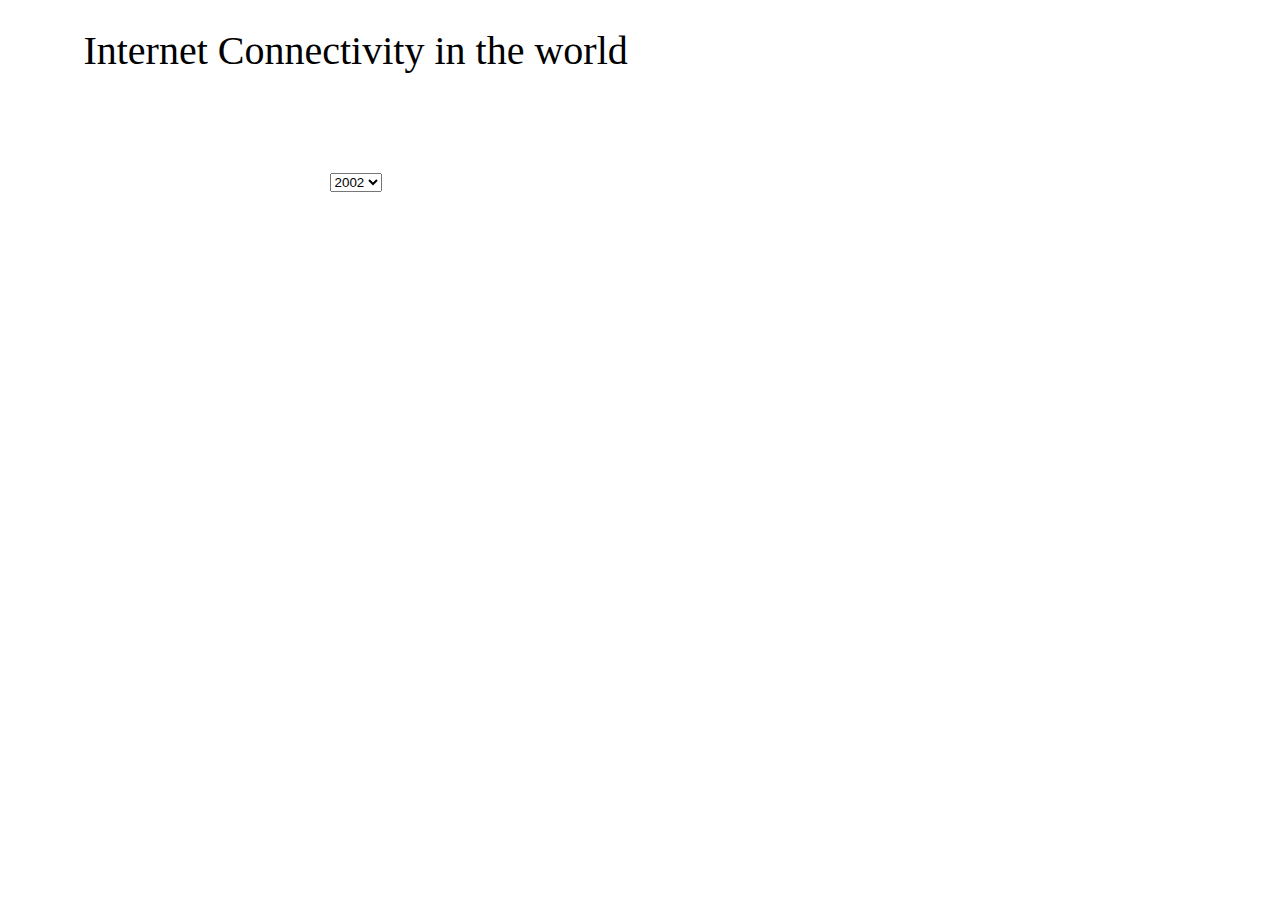
<file: index.html>
<!DOCTYPE html>
<meta charset="utf-8">
<title>Internet connectivity around the world</title>
<style>
    @import url(maps.css);

    .graticule {
        fill: none;
        stroke: #000;
        stroke-opacity: .3;
        stroke-width: .5px;
    }

    .graticule.outline {
        stroke: #333;
        stroke-opacity: 1;
        stroke-width: 1.5px;
    }

    path {
        //stroke: #000;
    }

    .background {
        stroke: none;
        fill: #eee;
    }

    #leftColumn {
        width: 55%;
        float: left;
    }

    #rightColumnUp {
        width: 45%;
        height: 50%;
        float: right;
    }

    #rightColumnDown {
        width: 45%;
        height: 50%;
        float: right;
    }




    .axis path{
        stroke-width: 0;
    }
    .axis line {
        stroke: lightgray;
        opacity: 0.8;
    }


    .cities {
        fill: none;
        stroke: #aaa;
        stroke-linejoin: round;
        stroke-linecap: round;
        stroke-width: 1.25px;
    }


    .country--active {
        stroke-width: 3.75px;
        z-index: 10;
    }

    .textbox{  
        width: 60px;                  
        height: 28px;                 
        padding: 2px;             
        font: 12px sans-serif; 
        background: lightsteelblue;   
        border: 0px;      
        border-radius: 8px;           

    }
    .text {
        //background: lightsteelblue;   

        text-anchor: middle;
        text-shadow: 0 1px 0 #fff, 1px 0 0 #fff, 0 -1px 0 #fff, -1px 0 0 #fff;
    }

    .pathVoronoi{
        fill: none;
        pointer-events: all;

    }

    .pathMap {
        stroke: #000;
    }

    .voronoi > path {
        //fill: none;
        //pointer-events: all;
    }

    .focus {
        background: #242424;
        background-color: #242424;
    }

    .d3-tip {
        line-height: 1;
        font-weight: bold;
        padding: 12px;
        background: rgba(0, 0, 0, 0.8);
        color: #fff;
        border-radius: 2px;
    }

    /* Creates a small triangle extender for the tooltip */
    .d3-tip:after {
        box-sizing: border-box;
        display: inline;
        font-size: 10px;
        width: 100%;
        line-height: 1;
        color: rgba(0, 0, 0, 0.8);
        content: "\25BC";
        position: absolute;
        text-align: center;
    }

    /* Style northward tooltips differently */
    .d3-tip.n:after {
        margin: -1px 0 0 0;
        top: 100%;
        left: 0;
    }

</style>
<div id="leftColumn">
    <h1>Internet Connectivity in the world</h1>
    <div id="map"></div>
    <br />
    <br />
    <br />
    <br />
    <select id="yearSelect" onchange="yearSelect()">
        <option value="1990.0">1990</option>
        <option value="1991.0">1991</option>
        <option value="1992.0">1992</option>
        <option value="1993.0">1993</option>
        <option value="1994.0">1994</option>
        <option value="1995.0">1995</option>
        <option value="1996.0">1996</option>
        <option value="1997.0">1997</option>
        <option value="1998.0">1998</option>
        <option value="1999.0">1999</option>
        <option value="2000.0">2000</option>
        <option value="2001.0">2001</option>
        <option value="2002.0" selected="selected">2002</option>
        <option value="2003.0">2003</option>
        <option value="2004.0">2004</option>
        <option value="2005.0">2005</option>
        <option value="2006.0">2006</option>
        <option value="2007.0">2007</option>
        <option value="2008.0">2008</option>
        <option value="2009.0">2009</option>
        <option value="2010.0">2010</option>
        <option value="2011.0">2011</option>
        <option value="2012.0">2012</option>
    </select>

</div>
<div id="rightColumnUp"> 
    <div id="lineGraph"></div>
</div>
<div id="rightColumnDown"> 
    <div id="bubbleChart">
    </div>

    <script src="d3.min.js?3.1"></script>
    <script src="d3.geo.projection.min.js"></script>
    <script src="topojson.min.js?1.1.0"></script>
    <script src="d3.queue.js"></script>
    <script src="dimple.v2.1.2.js"></script>
    <script src="http://labratrevenge.com/d3-tip/javascripts/d3.tip.v0.6.3.js"></script>
    <script>
        //Globals
        var countryNames;
        var worldData;
        var internetData;
        var currentYear = "2002.0";
        var linearColorScale = d3.scale.linear()
                .domain([0.0, 100.0])
                .range([0, 1])
        var hoverCountry;

        var colorInterpolator = d3.interpolateHsl("white", "green");
        var years;
        var margin = {top: 20, right: 30, bottom: 30, left: 40};
        var widthLine = document.getElementById("rightColumnUp").offsetWidth - margin.left - margin.right;
        var heightLine = document.getElementById("rightColumnUp").offsetWidth * 500 / 960 - margin.top - margin.bottom;
        //console.log(widthLine + " X " + heightLine);
        var formatxAxis = d3.format('04d');
        //array which holds which countries are selected
        var selectedCountries = [];
        //array which holds which country has which color	
        var countryColors = [{
                countryName: null,
                color: "#377eb8"
            }, {
                countryName: null,
                color: "#984ea3"
            }, {
                countryName: null,
                color: "#ff7f00"
            }, {
                countryName: null,
                color: "#ffff33"
            }, {
                countryName: null,
                color: "#a65628"
            }, {
                countryName: null,
                color: "#f781bf"
            }];
        //TODO More colors?

        var x = d3.scale.linear()
                .range([0, widthLine]);
        var y = d3.scale.linear()
                .range([heightLine, 0]);
        var color = d3.scale.category20();
        var voronoi = d3.geom.voronoi()
                .x(function (d) {
                    return x(d.year);
                })
                .y(function (d) {
                    return y(d.value);
                })
                .clipExtent([[-margin.left, -margin.top], [widthLine + margin.right, heightLine + margin.bottom]]);
        var line = d3.svg.line()
                .x(function (d) {
                    return x(d.year);
                })
                .y(function (d) {
                    return y(d.value);
                });
        var svg = d3.select("#lineGraph").append("svg")
                .attr("width", widthLine + margin.left + margin.right)
                .attr("height", heightLine + margin.top + margin.bottom)
                .append("g")
                .attr("transform", "translate(" + margin.left + "," + margin.top + ")");

        function type(d, i) {
            years = Object.keys(d).filter(Number);
            var country = {
                countryName: d.countryName,
                values: null
            };
            country.values = years.map(function (y) {
                return {
                    country: country,
                    year: y,
                    value: Math.abs(d[y] / 100),
                    originalYear: Math.floor(y) + ".0",
                    originalValue: d[Math.floor(y) + ".0"] / 100
                };
            });
            return country;
        }



        //Max Code /\
        var svgBubble = dimple.newSvg("#bubbleChart", document.getElementById("rightColumnDown").offsetWidth, document.getElementById("rightColumnUp").offsetWidth * 400 / 590);

        d3.selection.prototype.moveToFront = function () {
            return this.each(function () {
                this.parentNode.appendChild(this);
            });
        };
        //returns the color assigned to coutnryName
        function getAndSetAvailableColor(countryName)
        {
            //some returns as soon as something returns true
            for (var i = 0; i < countryColors.length; i++)
            {
                var cc = countryColors[i];
                if (cc.countryName == null)
                {
                    cc.countryName = countryName;
                    return cc.color;
                }
            }
            return false;
        }
        //frees up the color assigned to countryName
        function unsetColor(countryName)
        {
            //some returns as soon as something returns true
            for (var i = 0; i < countryColors.length; i++)
            {
                var cc = countryColors[i];
                if (cc.countryName == countryName)
                {
                    cc.countryName = null;
                }
            }
        }

        function getNextAvailableColor()
        {
            //some returns as soon as something returns true
            for (var i = 0; i < countryColors.length; i++)
            {
                var cc = countryColors[i];
                if (cc.countryName == null)
                {
                    return cc.color;
                }
            }
            return false;
        }
        function getCountryColor(name)
        {
            //some returns as soon as something returns true
            for (var i = 0; i < countryColors.length; i++)
            {
                var cc = countryColors[i];
                if (cc.countryName == name)
                {
                    return cc.color;
                }
            }
            return false;
        }


        var tip = d3.tip()
  .attr('class', 'd3-tip')
  .offset([-10, 0])
  .html(function(d) {
    return "<strong>CountryName:</strong> <span style='color:red'>"+ d.countryName +"</span><br /><strong>Connectivity in " + Math.round(currentYear) + ": </strong> " + Math.round(d.conn*1000)/10 + "%<br />Growth in " + Math.round(currentYear) + ": " + Math.round(d.growth*1000)/10 + "%";
  });
  var tipLine = d3.tip()
  .attr('class', 'd3-tip')
  .offset([-10, 0])
  .html(function(d) {
    console.log(d);
    return "<strong>CountryName:</strong> <span style='color:red'>"+ d.country.countryName +"</span><br /><strong>Connectivity in " + Math.round(d.originalYear) + ": </strong> " + Math.round(Math.abs(d.value)*1000)/10 + "%";
  });


        //Rik Code \/
        var isDorling = false;
        var widthMap = document.getElementById("leftColumn").offsetWidth,
                heightMap = document.getElementById("leftColumn").offsetWidth / 1020 * 800;
        var projection = d3.geo.mollweide()
                .scale(180)
                .translate([widthMap / 2, heightMap / 2]);
        var path = d3.geo.path()
                .projection(projection);
        var force = d3.layout.force()
                .size([widthMap, heightMap]);
        var graticule = d3.geo.graticule();
        var color = d3.scale.category10();
        var svgMap = d3.select("#map").append("svg")
                .attr("width", widthMap)
                .attr("height", heightMap + 50);
        svgMap.append("path")
                .attr("class", "pathMap")
                .datum({type: "Sphere"})
                .attr("class", "background")
                .attr("d", path);
                svgMap.call(tip);
                svg.call(tipLine);
        queue()
                .defer(d3.tsv, "internetAdaptedV2.csv", type)
                .defer(d3.tsv, "world-country-names.tsv")
                .defer(d3.json, "world-110m.json")
                //.defer(d3.tsv, "cities-data.txt", function(d) { cityData.set(d.Code, +d.AUTO_TOT); })
                .await(dataLoaded);
        function dataLoaded(error, loadedInternetData, loadedCountryNames, loadedWorldPolygons) {
            //Store loaded data
            countryNames = loadedCountryNames;
            internetData = loadedInternetData;
            worldData = loadedWorldPolygons;
            //Initalize graphics
            initializeWorldMap(worldData);
            initializeLineGraph(internetData);
            drawBubbleChart(internetData);
        }

        var myChart;
        var bubbleCount = 0;
        function drawBubbleChart(internetData) {

            document.getElementById('bubbleChart').getElementsByTagName('svg')[0].innerHTML = ""
            data = extractData(internetData);
            //data = dimple.filterData(internetData, "countryName", selectedCountries);
            myChart = new dimple.chart(svgBubble, data);
            myChart.setBounds(60, 30, 500, 330)
            var x = myChart.addCategoryAxis("x", "Year");
            x.addOrderRule("Year");
            myChart.addMeasureAxis("y", "Growth");
            mySeries = myChart.addSeries("Country", dimple.plot.bubble);

            myChart.addLegend(140, 10, 360, 20, "right");
            myChart.data.forEach(function (d) {
                if (d.Country == hoverCountry)
                {
                    //TODO use a better stroke
                    if (isCountrySelected(d.Country)) {
                        myChart.assignColor(d.Country, "black");
                    } else {
                        myChart.assignColor(d.Country, "red");
                    }
                } else {
                    myChart.assignColor(d.Country, getCountryColor(d.Country));
                }
            });
            //TODO set mouseOver to also mouseOver other 2 graphs
            myChart.draw();

            mySeries.shapes.on("mouseover", function (e) {
                console.log("mouse on dimple");
                dimple._showPointTooltip(e, this, myChart, mySeries);
                var countryName = e.aggField[0];
                if (bubbleCount <= 0)
                {
                    bubbleCount = 2;
                    mouseOverGlobal(countryName, true);
                } else {
                    mouseOverGlobal(countryName, false);
                }
            });
            mySeries.shapes.on("mouseleave", function (e) {
                console.log("Mouse leaving dimple")
                dimple._removeTooltip(e, this, myChart, mySeries);
                var countryName = e.aggField[0];
                bubbleCount--;
                if (bubbleCount <= 0)
                {
                    mouseOutGlobal(countryName, true);
                } else {
                    mouseOutGlobal(countryName, false);
                }
            });
            mySeries.shapes.on("click", function (e) {
              var countryName = e.aggField[0];
              mouseClickGlobal(countryName);
            });
            d3.select("#bubbleChart").select("svg").select("g").selectAll("circle").attr("r", function (d) {
                var connectivity = 0;
                for (var i = 0; i < data.length; i++)
                {
                        if (d.key.indexOf(data[i].Country) > -1 && data[i].Year == d.cx)
                        {
                            connectivity = data[i].Connectivity;
                            var newRadius = Math.sqrt(connectivity * 200);
                            if (newRadius < 0) {
                                newRadius = newRadius * -1;
                            }
                            if (newRadius < 4)
                            {
                                newRadius = 4;
                            }
                            return newRadius;
                        }
                }
            });
        }


        //extracts the data for the bubble chart
        function extractData(internetData) {
            //console.log(internetData);
            data = [];
            internetData.forEach(function (c) {
                if ((selectedCountries.indexOf(c.countryName) >= 0) || c.countryName == hoverCountry) {
                    for (var i = 1990.0; i < 2013.0; i++) {
                        var obj = {};
                        obj.Year = i;
                        obj.Country = c.countryName;
                        if (i == 1990.0) {
                            obj.Growth = 0;
                        }
                        else {
                            var connectivityThisYear = parseFloat(getConnectivity(c.countryName, i + ".0"));
                            //console.log(connectivityThisYear);
                            if (connectivityThisYear == 0) {
                                connectivityThisYear = 0.0001;
                            }
                            var connectivityLastYear = parseFloat(getConnectivity(c.countryName, (i - 1) + ".0"));
                            if (connectivityLastYear == 0) {
                                connectivityLastYear = 0.0001;
                            }
                            //console.log(connectivityThisYear - connectivityLastYear);
                            obj.Growth = connectivityThisYear - connectivityLastYear;
                        }
                        obj.Connectivity = parseFloat(getConnectivity(c.countryName, i + ".0"));
                        obj.Color = color(getCountryColor(c.countryName));
                        data.push(obj);
                    }//end of i loop
                }
            });
            return data;
        }


        function initializeLineGraph(worldData) {
            x.domain(d3.extent(years));
            y.domain([0, d3.max(worldData, function (c) {
                    return d3.max(c.values, function (d) {
                        return d.value;
                    });
                })]).nice();
            svg.append("g")
                    .attr("class", "axis axis--x")
                    .attr("transform", "translate(0," + heightLine + ")")
                    .call(d3.svg.axis()
                            .scale(x)
                            .orient("bottom")
                            .tickSize(-heightLine, 0, 0)
                            .tickFormat(formatxAxis));
            svg.append("g")
                    .attr("class", "axis axis--y")
                    .call(d3.svg.axis()
                            .scale(y)
                            .orient("left")
                            .tickSize(-widthLine, 0, 0)
                            .ticks(10, "%"))
                    .append("text")
                    .attr("x", 4)
                    .attr("dy", ".32em")
                    .style("font-weight", "bold")
                    .text("Internet connectivity percentage");
            svg.append("g")
                    .attr("class", "cities")
                    .selectAll("path")
                    .attr("class", "pathVoronoi")
                    .data(worldData)
                    .enter().append("path")
                    .attr("class", "pathVoronoi")
                    .attr("d", function (d) {
                        d.line = this;
                        return line(d.values);
                    });

            var focus = svg.append("g")
                    .attr("transform", "translate(-100,-100)")
                    .attr("class", "focus");
            focus.append("circle")
                    .attr("r", 3.5);
            focus.append("text")
                    .attr("y", -10);
            focus.append("textbox")
                    .attr("y", -20)
                    .attr("width", "20px")
                    .attr("height", "20px")
                    .attr("background-color", "#242424");
            var voronoiGroup = svg.append("g")
                    .attr("class", "voronoi");
            voronoiGroup.selectAll("path")
                    .attr("class", "pathVoronoi")
                    .data(voronoi(d3.nest()
                            .key(function (d) {
                                return x(d.year) + "," + y(d.value);
                            })
                            .rollup(function (v) {
                                return v[0];
                            })
                            .entries(d3.merge(worldData.map(function (d) {
                                return d.values;
                            })))
                            .map(function (d) {
                                return d.values;
                            })))
                    .enter().append("path")
                    .attr("class", "pathVoronoi")
                    .attr("d", function (d) {
                        if (d !== undefined)
                        {
                            return "M" + d.join("L") + "Z";
                        }
                    })
                    .datum(function (d) {
                        if (d !== undefined)
                        {
                            return d.point;
                        }
                    })
                    .on("mouseover", function(d) { tipLine.show(d); mouseOverLine(d); })
                    .on("mouseout", function(d) { tipLine.hide(d); mouseOutLine(d); })
                    .on("mousedown", mouseClickLine);

            function mouseOverLine(d) {
                var countryName = d.country.countryName;
                mouseOverGlobal(countryName);

                //show tooltip
                focus.attr("transform", "translate(" + x(d.year) + "," + y(d.value) + ")");
                focus.select("text").html("");
                //focus.select("text").html("country: " + countryName + "\r\n" +
                 //       "Year " + d.originalYear.substring(0, 4) + "\r\n" +
                 //       "internetConnectity: " + (Math.round(d.originalValue * 100) / 100) + "%");
                //TODO Get textBox to work so we display this properly
            }
            function mouseOutLine(d) {
                var countryName = d.country.countryName;
                mouseOutGlobal(countryName);
                //set tooltip out of bounds so we don't see it
                focus.attr("transform", "translate(-100,-100)");
            }


            function mouseClickLine(d) {
                var countryName = d.country.countryName;
                mouseClickGlobal(countryName);
            }
        }



        function findLineCountry(countryName)
        {
            //find the country in the line chart
            var path = d3.select("g.cities").selectAll("path").filter(function (d) {
                if (d.countryName === countryName)
                {
                    return d;
                }
            })[0][0];
            var country = path.__data__;
            return country;
        }


        function isCountrySelected(countryName)
        {
            var index = selectedCountries.indexOf(countryName);
            if (index === -1)
            {
                return false;
            } else {
                return true;
            }
        }


        function initializeWorldMap(worldData) {

            setLinearColorScale();
            var neighbors = topojson.neighbors(worldData.objects.countries.geometries);
            var land = {
                type: "GeometryCollection",
                geometries: polygons(worldData.objects.countries.geometries),
            };
            var neighbors = topojson.neighbors(land.geometries);
//              console.log(neighbors)
            var nodes = topojson.feature(worldData, land).features.map(function (d) {
                exterior(d.geometry);
                var centroid = path.centroid(d.geometry);
                var countryName = getCountryNameFromId(land.geometries[d.id - 1].countryId);
                var newRadius = Math.sqrt(getConnectivity(countryName, currentYear)) * 2;
                if (newRadius < 0) {
                    newRadius = newRadius * -1;
                }

                return {
                    countryId: land.geometries[d.id - 1].countryId,
                    x: centroid[0],
                    y: centroid[1],
                    ox: centroid[0],
                    oy: centroid[1],
                    geometry: d.geometry,
                    dorling: dorling(d.geometry, newRadius)
                };
            });

            var links = d3.merge(neighbors.map(function (neighbors, i) {
                var source = nodes[i];
                return neighbors.map(function (target) {
                    target = nodes[target];
                    return {source: source, target: target, distance: source.dorling.radius + target.dorling.radius};
                });
            }));
            mergeNodes(nodes);
            var node = svgMap.selectAll("g")
                    .data(nodes)
                    .attr("id", function (data) {
                        return d.id;
                    })
                    .enter().insert("g", ".graticule")
                    .attr("transform", function (d) {
                        return "translate(" + -d.x + "," + -d.y + ")";
                    })
                    .append("path")
                    .attr("class", "pathMap")
                    .attr("transform", function (d) {
                        return "translate(" + d.x + "," + d.y + ")";
                    })
                    .attr("d", function (d) {
                        return path(d.geometry);
                    })
                    .attr("name", function (d) {
                        return getCountryNameFromId(d.countryId);
                    })
                    .on('mouseover', function (d) {
                        var countryName = getCountryNameFromId(d.countryId);
                        var conn = getConnectivity(countryName, currentYear);
                        var growth = getGrowthInYear(countryName, currentYear);
                        d.countryName = countryName;
                        d.conn = conn;
                        d.growth = growth;
                        console.log(d);
                        tip.show(d);
                        mouseOverGlobal(getCountryNameFromId(d.countryId));
                    })
                    .on('mouseout', function (d) {
                        tip.hide(d);
                        mouseOutGlobal(getCountryNameFromId(d.countryId));
                    })
                    .on('click', function (d) {
                        mouseClickGlobal(getCountryNameFromId(d.countryId));
                    })
                    .style("fill", function (d, i) {
                        //console.log(d);
                        return colorInterpolator(linearColorScale(getGrowthInYear(getCountryNameFromId(d.countryId), currentYear)));
                        //todo: Make dependent on growth
                        //return color(d.color = d3.max(neighbors[i], function (n) {
                        //    return nodes[n].color;
                        //}) + 1 | 0);
                    })
                    .style("opacity", function (d) {
                        return d.opacity;
                    });
            force.on("tick", function (e) {
                var q = d3.geom.quadtree(nodes),
                        i = 0,
                        n = nodes.length;
                var k = .5 * e.alpha;
                nodes.forEach(function (o, i) {
                    o.y -= k * (o.y - o.oy);
                    o.x -= k * (o.x - o.ox);
                });
                while (++i < n) {
                    q.visit(collide(nodes[i]));
                }

                node.attr("transform", function (d) {
                    //console.log(d);
                    return "translate(" + d.x + "," + d.y + ")";
                });
            });
            setTimeout(function () {
                force
                        .gravity(0)
                        .charge(-50)
                        .nodes(nodes)
                        .links(links)
                        .linkDistance(function (d) {
                            return d.distance;
                        })
                        .start();
                //for (var i = 0; i < 50; ++i) force.tick();
                //force.stop();

                step();
                function step() {


                    isDorling = !isDorling;
                    node.transition()
                            .duration(1000)
                            .attr("d", isDorling
                                    ? function (d) {
                                        return "M" + d.dorling.coordinates.join("L") + "Z";
                                    }
                            : function (d) {
                                return path(d.geometry);
                            })
                            .each("end", function (d) {

                                d = d.dorling;
                                d3.select(this).attr("d", pathCircle(d.centroid[0], d.centroid[1], d.radius));
                            });
                }
            }, 1);

            //set outlines
            for (var i = 0; i < countryColors.length; i++)
            {
                var countryName = countryColors[i].countryName;
                if (countryName != null)
                {
                    var worldCountry = findMapCountry(countryName);
                    worldCountry.style({'stroke-opacity': 1, 'stroke-width': '3px', 'stroke': countryColors[i].color});
                }
            }
        }

        function getCountryNameFromId(countryId) {
            for (var x = 0; x < countryNames.length; x++) {
                if (countryNames[x].id == countryId) {
                    return countryNames[x].name;
                }
            }
            return "No Name";
        }

        function mouseClickGlobal(countryName) {
            console.log("Clicked " + countryName);
            var lineCountry = findLineCountry(countryName);
            var worldCountry = findMapCountry(countryName);
            if (isCountrySelected(countryName))
            {
                //was contained
                selectedCountries.splice(selectedCountries.indexOf(countryName), 1);
                d3.select(lineCountry.line).classed("country--active", false);
                d3.select(lineCountry.line).style("stroke", "lightgray");
                worldCountry.style({'stroke-opacity': 1, 'stroke-width': '1px', 'stroke': "black"});
                unsetColor(countryName);
            }
            else
            {
                var color = getAndSetAvailableColor(countryName);
                //was not contained yet
                selectedCountries.push(countryName);
                d3.select(lineCountry.line).classed("country--selected", true);
                d3.select(lineCountry.line).style("stroke", color);
                d3.select(lineCountry.line).moveToFront();
                worldCountry.style({'stroke-opacity': 1, 'stroke-width': '3px', 'stroke': color});
            }
            hoverCountry = null;
            drawBubbleChart(internetData);
        }

        function mouseOverGlobal(countryName, redrawBubble) {
            //setFromBubble to false it is was not defined
            redrawBubble = (typeof redrawBubble !== 'undefined' ? redrawBubble : true);
            //if (hoverCountry == null)
            //{
                console.log("Hovering " + countryName);
                var lineCountry = findLineCountry(countryName);
                var worldCountry = findMapCountry(countryName);
                if (isCountrySelected(countryName))
                {
                    //country was selected, update borders to black
                    d3.select(lineCountry.line).style("stroke", "black");
                    worldCountry.style({'stroke-opacity': 1, 'stroke-width': '4px', 'stroke': "black"});
                } else {
                    d3.select(lineCountry.line).classed("country--active", true);
                    d3.select(lineCountry.line).style("stroke", "red");
                    d3.select(lineCountry.line).moveToFront();
                    worldCountry.style({'stroke-opacity': 1, 'stroke-width': '4px', 'stroke': "red"});
                }

                hoverCountry = countryName;
                if (redrawBubble == true)
                {
                    drawBubbleChart(internetData);
                }
            //}

        }

        function mouseOutGlobal(countryName, redrawBubble) {
            //setFromBubble to false it is was not defined
            redrawBubble = (typeof redrawBubble !== 'undefined' ? redrawBubble : true);

            console.log("Left  " + countryName);
            var lineCountry = findLineCountry(countryName);
            var worldCountry = findMapCountry(countryName);
            if (isCountrySelected(countryName))
            {
                d3.select(lineCountry.line).classed("country--active", true);
                d3.select(lineCountry.line).style("stroke", getCountryColor(countryName));
                worldCountry.style({'stroke-opacity': 1, 'stroke-width': '4px', 'stroke': getCountryColor(countryName)});
            } else {
                d3.select(lineCountry.line).classed("country--active", false);
                d3.select(lineCountry.line).style("stroke", "lightgray");
                worldCountry.style({'stroke-opacity': 1, 'stroke-width': '1px', 'stroke': "black"});
            }
            hoverCountry = null;
            if (redrawBubble == true)
            {
                drawBubbleChart(internetData);
            }
        }

        function findMapCountry(countryName) {
            //find the country in the map
            var path = d3.select("#map").select("svg").selectAll("g").select("path").filter(function (d) {
                if (getCountryNameFromId(this.__data__.countryId) === countryName)
                {
                    return this;
                }
            });
            return path;
        }



        function yearSelect() {
            var x = document.getElementById("yearSelect").value;
            currentYear = x;
            resetWorldMap();
            initializeWorldMap(worldData);
        }

        function resetWorldMap() {
            isDorling = false;
            widthMap = document.getElementById("leftColumn").offsetWidth;
            heightMap = document.getElementById("leftColumn").offsetWidth / 1020 * 600;
            projection = d3.geo.mollweide()
                    .scale(180)
                    .translate([widthMap / 2, heightMap / 2]);
            path = d3.geo.path()
                    .projection(projection);
            force = d3.layout.force()
                    .size([widthMap, heightMap]);
            graticule = d3.geo.graticule();
            document.getElementById('map').innerHTML = "";
            svgMap = d3.select("#map").append("svg")
                    .attr("width", widthMap)
                    .attr("height", heightMap + 50);
            svgMap.append("path")
                    .attr("class", "pathMap")
                    .datum({type: "Sphere"})
                    .attr("class", "background")
                    .attr("d", path);
        }

        function exterior(d) {
            switch (d.type) {
                case "Polygon":
                    d.coordinates = [d.coordinates[0]];
                    break;
                case "MultiPolygon":
                    d.coordinates = [[d.coordinates[0][0]]];
                    break;
            }
            return d;
        }

        function projectRing(coordinates) {
            var ring = [];
            d3.geo.stream({type: "Polygon", coordinates: [coordinates]}, projection.stream({
                point: function (x, y) {
                    ring.push([x, y]);
                },
                lineStart: noop,
                lineEnd: noop,
                polygonStart: noop,
                polygonEnd: noop,
                sphere: noop
            }));
            ring.push(ring[0]);
            return ring;
        }

        function mergeNodes(nodes) {
//              console.log(nodes.length);
//              console.log(countryNames.length);
            for (var i = 0; i < countryNames.length; i++) {
                var regions = [];
                for (var j = 0; j < nodes.length; j++) {
                    //console.log(nodes[j].countryId + " " + countryNames[i].id);
                    if (nodes[j].countryId == countryNames[i].id) {
                        regions.push(nodes[j]);
                    }
                }
                //console.log("---------");
                var currentBiggest = null;
                var smallerElements = [];
                regions.forEach(function (r) {
                    if (!currentBiggest) {
                        currentBiggest = r;
                    }
                    else {
                        if (r.dorling.radius > currentBiggest.dorling.radius) {
                            //console.log(r.dorling.radius + " > " + currentBiggest.dorling.radius);
                            currentBiggest.dorling.radius = 0;
                            currentBiggest.opacity = 0;
                            smallerElements.push(currentBiggest);
                            currentBiggest = r;
                        }
                        else {
                            //console.log(r.dorling.radius + " < " + currentBiggest.dorling.radius);
                            r.dorling.radius = 0;
                            r.opacity = 0;
                            smallerElements.push(r);
                        }
                    }
                });
                if (currentBiggest) {
                    currentBiggest.opacity = 1;
                }
                //console.log(smallerElements.length +" | "+ regions.length);
                //console.log("Before remove: " + nodes.length);
                /*smallerElements.forEach(function(e) {
                 
                 var index = nodes.indexOf(e);
                 console.log(e + " at index " + index);
                 nodes.splice(index, 1);
                 
                 });*/
                //console.log("After remove: " + nodes.length);


                //countryNames[i]



            }
        }

        function dorling(d, newRadius) {
            switch (d.type) {
                case "Polygon":
                    return circle(projectRing(d.coordinates[0]), newRadius);
                case "MultiPolygon":
                    return circle(projectRing(d.coordinates[0][0]), newRadius);
            }
            return {radius: 0, coordinates: []};
        }

        // From Mike Bostock’s http://bl.ocks.org/3081153
        function circle(coordinates, newRadius) {
            var circle = [],
                    length = 0,
                    lengths = [length],
                    polygon = d3.geom.polygon(coordinates),
                    p0 = coordinates[0],
                    p1,
                    x,
                    y,
                    i = 0,
                    n = coordinates.length - 1;
            // Compute the distances of each coordinate.
            while (++i < n) {
                p1 = coordinates[i];
                x = p1[0] - p0[0];
                y = p1[1] - p0[1];
                lengths.push(length += Math.sqrt(x * x + y * y));
                p0 = p1;
            }
            var area = polygon.area(),
                    radius = Math.sqrt(newRadius) * 12,
                    //radius = Math.sqrt(Math.abs(area) / Math.PI),
                    centroid = polygon.centroid(-1 / (6 * area)),
                    angleOffset = Math.atan2(coordinates[0][1] - centroid[1], coordinates[0][0] - centroid[0]),
                    angle,
                    i = -1,
                    k = 2 * Math.PI / length;
             //if(radius > 10) { radius = 10;}
            // Compute points along the circle’s circumference at equivalent distances.
            while (++i < n) {
                angle = angleOffset + lengths[i] * k;
                circle.push([
                    centroid[0] + radius * Math.cos(angle),
                    centroid[1] + radius * Math.sin(angle)
                ]);
            }
            return {coordinates: circle, radius: radius, centroid: centroid};
        }

        function polygons(geometries) {
            var id = 0;
            return d3.merge(geometries.map(function (geometry) {
                return (geometry.type === "MultiPolygon" ? geometry.arcs : [geometry.arcs]).map(function (d) {
                    return {id: ++id, type: "Polygon", arcs: d, parent: geometry, countryId: geometry.id};
                });
            }));
        }

        // From http://mbostock.github.com/d3/talk/20111018/collision.html
        function collide(node) {
            var r = node.radius,
                    nx1 = node.x - r,
                    nx2 = node.x + r,
                    ny1 = node.y - r,
                    ny2 = node.y + r;
            return function (quad, x1, y1, x2, y2) {
                if (quad.point && (quad.point !== node)) {
                    var x = node.x - quad.point.x,
                            y = node.y - quad.point.y,
                            l = Math.sqrt(x * x + y * y),
                            r = node.dorling.radius + quad.point.dorling.radius;
                    if (l < r) {
                        l = (l - r) / l * .5;
                        node.x -= x *= l;
                        node.y -= y *= l;
                        quad.point.x += x;
                        quad.point.y += y;
                    }
                }
                return x1 > nx2
                        || x2 < nx1
                        || y1 > ny2
                        || y2 < ny1;
            };
        }

        function noop() {
        }

        function pathCircle(x, y, radius) {
            return "M" + x + "," + (y + radius)
                    + "a" + radius + "," + radius + " 0 1,1 0," + -2 * radius
                    + "a" + radius + "," + radius + " 0 1,1 0," + 2 * radius
                    + "z";
        }

        function getConnectivity(country, year) {
            var returnValue = "invalid";
            internetData.forEach(function (c) {
                //console.log(c.countryName);
                if (c.countryName == country) {
                    //console.log(c);
                    for (var a in c.values) {
                        //console.log(c.values[a].year);
                        if (c.values[a].year == year) {
                            //console.log("AAAAAAAAAAAA" + c.values[a].value);
                            returnValue = c.values[a].value;
                        }
                        //console.log(a);
                    }
                }
            });
            if (returnValue === "invalid") {
                //console.log(country + " in year " + year + " not found");
                return 0;
            }
            else {
                return returnValue;
            }
        }

        function getGrowthInYear(country, year) {
            //console.log(c.countryName);
            var thisYear = getConnectivity(country, year);
            var previousYear = getConnectivity(country, year - 1);
            //console.log(thisYear-previousYear);
            returnValue = thisYear - previousYear;
            return returnValue;
        }

        function setLinearColorScale() {
            var maxValue = 0;
            internetData.forEach(function (c) {
                //console.log(c.countryName);
                var thisYear = getGrowthInYear(c.countryName, currentYear);
                if (thisYear > maxValue) {
                    maxValue = thisYear;
                }
            });

            linearColorScale.domain([0.0, maxValue]);
        }

    </script>
</file>
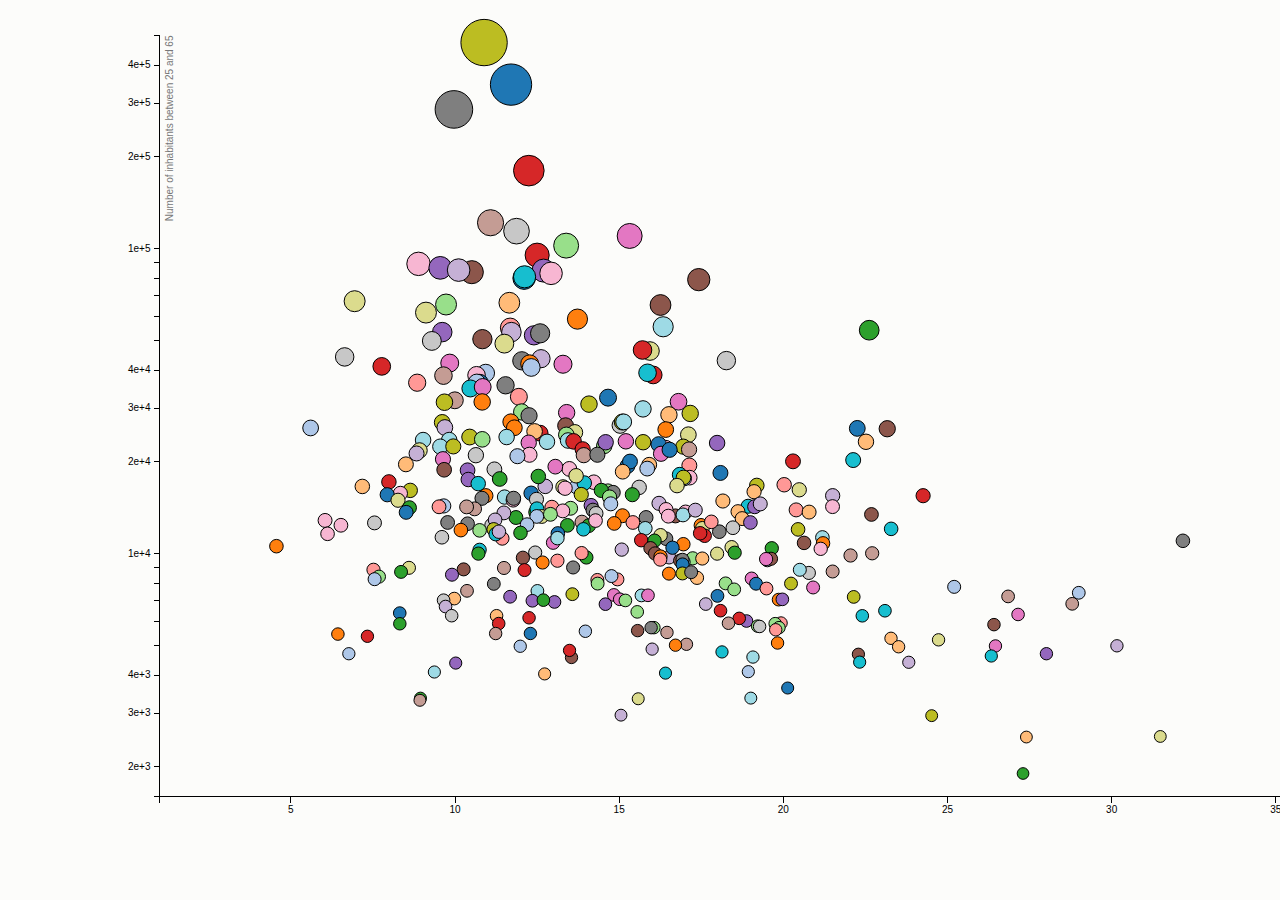
<file: BubbleChart/index.html>
<!DOCTYPE html>
<html class="ocks-org do-not-copy">
<meta charset="utf-8">
<title>The Wealth & Health of Nations</title>
<style>
    @import url("style.css");
    #chart {
        margin-left: -40px;
        height: 506px;
    }
    text {
        font: 10px sans-serif;
    }
    .dot {
        stroke: #000;
    }
    .axis path,
    .axis line {
        fill: none;
        stroke: #000;
        shape-rendering: crispEdges;
    }
    .label {
        fill: #777;
    }
    .year.label {
        font: 500 196px"Helvetica Neue";
        fill: #ddd;
    }
    .year.label.active {
        fill: #aaa;
    }
    .overlay {
        fill: none;
        pointer-events: all;
        cursor: ew-resize;
    }
</style>


<p id="chart"></p>



<script src="d3.js"></script>
<script src="d3.queue.js"></script>

<script>
    // Various accessors that specify the four dimensions of data to visualize.
    function x(d) {
        return parseInt(d.nof)*100/parseInt(d.nom);
    }

    function y(d) {
        return parseInt(d.noe)*parseInt(d.doelgroep)/100;
    }

    function radius(d) {
    
        return 200*(50000+parseInt(d.noe));
    }

    function color(d) {
        return d.noe;
    }

    function key(d) {
        return d.name;
    }
    // Chart dimensions.
    var margin = {
            top: 19.5,
            right: 19.5,
            bottom: 19.5,
            left: 39.5
        },
        width = 1300 - margin.right,
        height = 800 - margin.top - margin.bottom;
    // Various scales. These domains make assumptions of data, naturally.
    var xScale = d3.scale.linear().domain([1, 40]).range([0, width]),
        //yScale = d3.scale.linear().domain([30, 34395]).range([height, 0]),
        yScale = d3.scale.log().domain([1600, 500000]).range([height, 0]),
        radiusScale = d3.scale.sqrt().domain([0, 5e8]).range([0, 40]),
        colorScale = d3.scale.category20();
    // The x & y axes.
    var xAxis = d3.svg.axis().orient("bottom").scale(xScale).ticks(12, d3.format(",d")),
        yAxis = d3.svg.axis().scale(yScale).orient("left");
    var cityData = d3.map();
    // Create the SVG container and set the origin.
    var svg = d3.select("#chart").append("svg")
        .attr("width", width + margin.left + margin.right)
        .attr("height", height + margin.top + margin.bottom)
        .append("g")
        .attr("transform", "translate(" + margin.left + "," + margin.top + ")");

    // Add the x-axis.
    svg.append("g")
        .attr("class", "x axis")
        .attr("transform", "translate(0," + height + ")")
        .call(xAxis);
    // Add the y-axis.
    svg.append("g")
        .attr("class", "y axis")
        .call(yAxis);
    // Add an x-axis label.
    svg.append("text")
        .attr("class", "x label")
        .attr("text-anchor", "end")
        .attr("x", width)
        .attr("y", height - 6)
        .text("Fraction Company cars (%)");
    // Add a y-axis label.
    svg.append("text")
        .attr("class", "y label")
        .attr("text-anchor", "end")
        .attr("y", 6)
        .attr("dy", ".75em")
        .attr("transform", "rotate(-90)")
        .text("Number of inhabitants between 25 and 65");


    queue()
        .defer(d3.tsv, "cities-data.txt")
        .await(dataLoaded);

    function dataLoaded(error, newCityData) {
        console.log(newCityData);
        //console.log(newCityData);
        var bisect = d3.bisector(function (d) {
            return d[0];
        });
        var dot = svg.append("g")
            .attr("class", "dots")
            .selectAll(".dot")
            .data(returnData())
            .enter().append("circle")
            .attr("class", "dot")
            .style("fill", function (d) {
                return colorScale(color(d));
            })
            .call(position)
            .sort(order);

        function returnData() {
            return newCityData.map(function (d) {
                return {
                    name: d.Naam,
                    nom: d.AUTO_TOT,
                    nof: d.BEDR_AUTO,
                    noe: d.AANT_INW,
                    doelgroep : parseInt(d.P_25_44_JR)+parseInt(d.P_45_64_JR)
                }
            });
        }

        function position(dot) {
            dot.attr("cx", function (d) {
                return xScale(x(d));
            })
                .attr("cy", function (d) {
                    return yScale(y(d));
                })
                .attr("r", function (d) {
                    return radiusScale(radius(d));
                });
        }

        // Defines a sort order so that the smallest dots are drawn on top.
        function order(a, b) {
            return radius(b) - radius(a);
        }
        dot.append("title")
            .text(function (d) {
                return d.name;
            });


        console.log(cityData.size());

    }
</script>
</file>
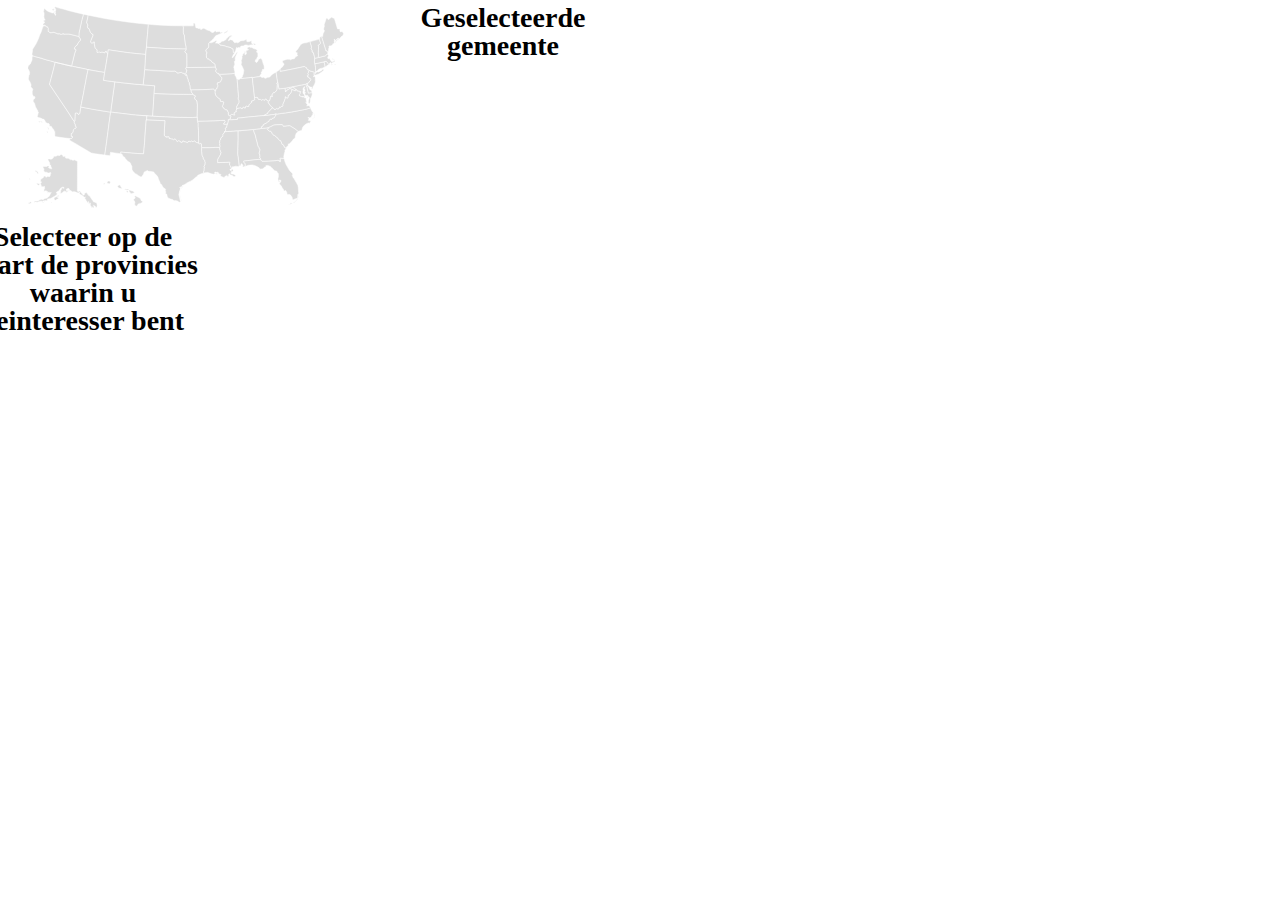
<file: Map/index.html>
<!DOCTYPE html>
<html lang="en-us" dir="ltr" class="no-js" xmlns="http://www.w3.org/1999/xhtml" xmlns:og="http://ogp.me/ns#" xmlns:fb="https://www.facebook.com/2008/fbml">
    <head>		
        <title>Map</title>
        <link rel="stylesheet" media="all" href="tru247.css?v=1.0"/>

    </head>
    <body>
        <div id="container">
            <div id="states_nav">
                <div id="map"></div>
            </div>

            <div id="wtf">
                <h2>Geselecteerde gemeente</h2>
            </div>
            <div id="selectedGemeentesUitleg">
                <h2> Selecteer op de kaart de provincies waarin u geinteresser bent</h2>
            </div>

            <div id="selectedGemeentes">
                <table>
                    <tr><td></td></tr>
                </table>

            </div>
        </div>
    </body>
    <script src="../jquery.js"></script>
    <script src="../d3.v3.min.js"></script>
    <script src="d3.layout.min.js"></script>
    <script src="insights.js?v=1.0"></script>
    <script src="tru247.js?v=1.01"></script>

</html>
</file>
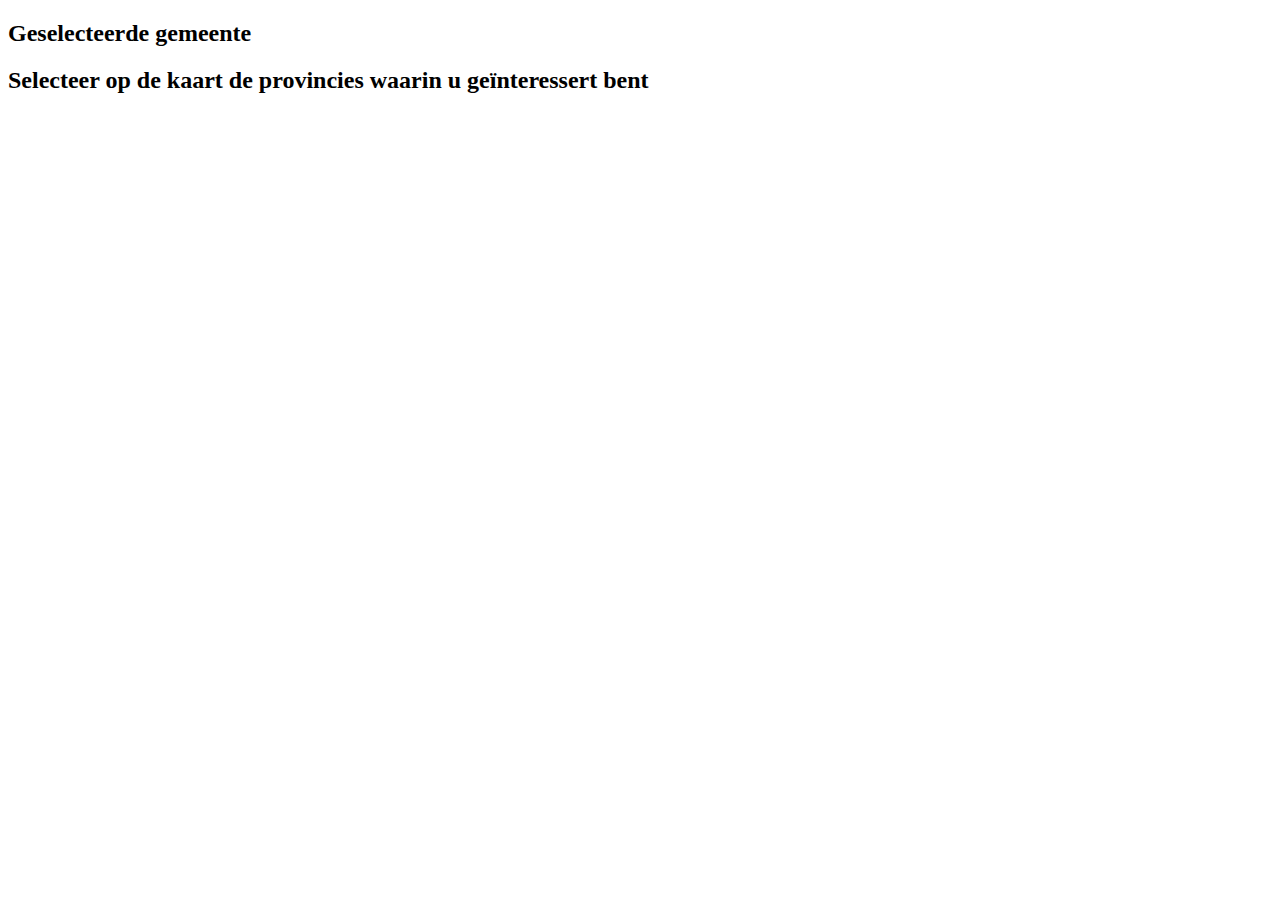
<file: StackedChart/index.html>
<!DOCTYPE html>
<meta charset="utf-8">
<style>
    path {
        stroke: grey;
        stroke-width: 1px;
        fill: white;
    }
</style>
<body>


    <div id="container">

        <div id="wtf">
            <h2>Geselecteerde gemeente</h2>
        </div>
        <div id="selectedGemeentesUitleg">
            <h2> Selecteer op de kaart de provincies waarin u geïnteressert bent</h2>
        </div>

        <div id="selectedGemeentes">
            <table>
                <tr><td></td></tr>
            </table>

        </div>
    </div>

    <script src="http://d3js.org/d3.v3.min.js"></script>
    <script src="http://d3js.org/queue.v1.min.js"></script>
    <script src="http://d3js.org/topojson.v1.min.js"></script>
    <script src = map.js></script>
</body>
</html>
</file>
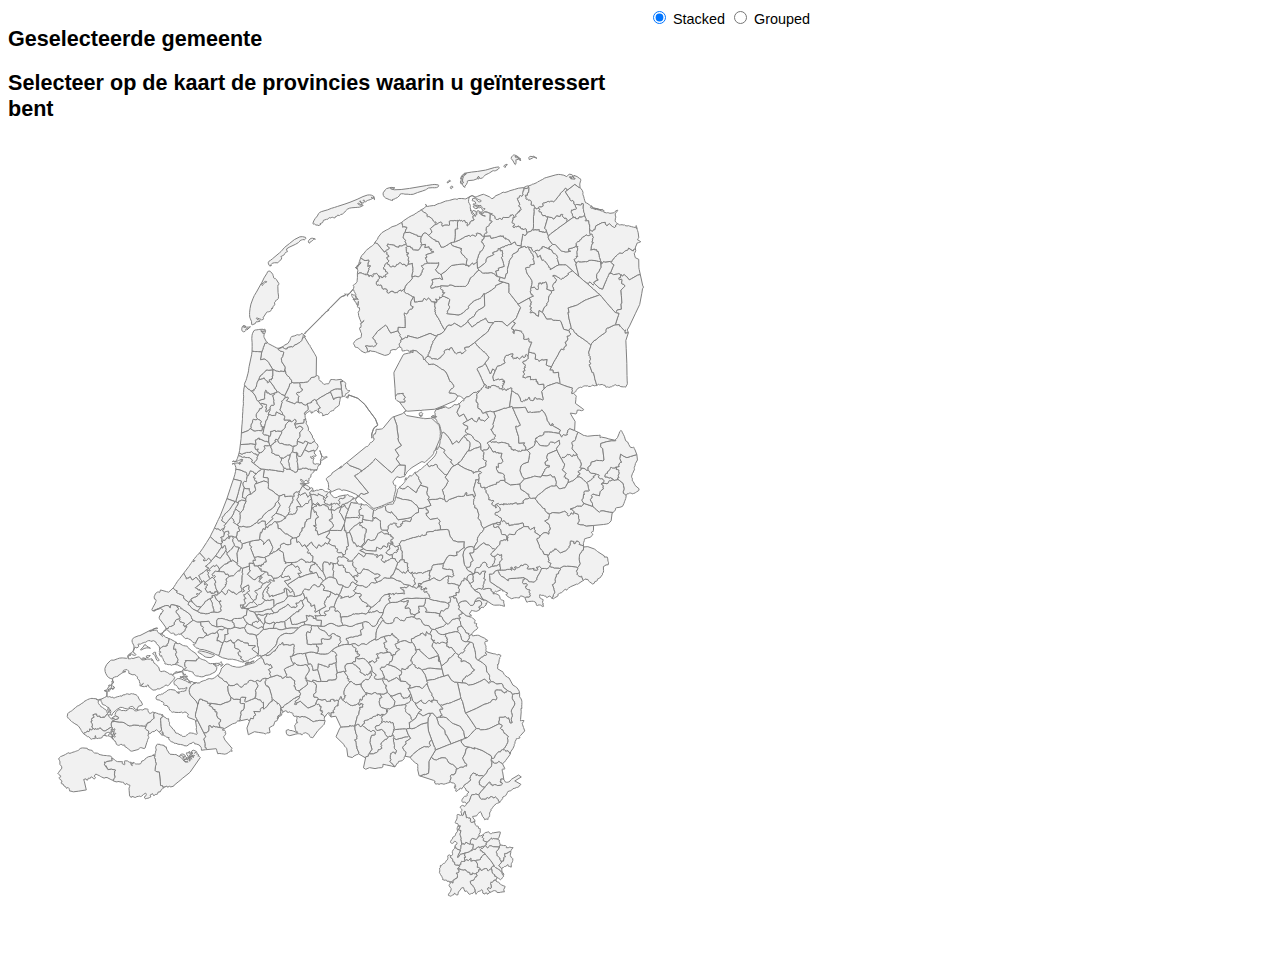
<file: Code/StackedChart/index.html>
<!DOCTYPE html>
<html>
<style>
    path {
        stroke: grey;
        stroke-width: 1px;
        fill: white;
    }
</style>
<head>

  <meta charset="UTF-8">

  <!--
Copyright (c) 2014 by chris-creditdesign (http://codepen.io/chris-creditdesign/pen/xEnbv)

Permission is hereby granted, free of charge, to any person obtaining a copy of this software and associated documentation files (the "Software"), to deal in the Software without restriction, including without limitation the rights to use, copy, modify, merge, publish, distribute, sublicense, and/or sell copies of the Software, and to permit persons to whom the Software is furnished to do so, subject to the following conditions:

The above copyright notice and this permission notice shall be included in all copies or substantial portions of the Software.

THE SOFTWARE IS PROVIDED "AS IS", WITHOUT WARRANTY OF ANY KIND, EXPRESS OR IMPLIED, INCLUDING BUT NOT LIMITED TO THE WARRANTIES OF MERCHANTABILITY, FITNESS FOR A PARTICULAR PURPOSE AND NONINFRINGEMENT. IN NO EVENT SHALL THE AUTHORS OR COPYRIGHT HOLDERS BE LIABLE FOR ANY CLAIM, DAMAGES OR OTHER LIABILITY, WHETHER IN AN ACTION OF CONTRACT, TORT OR OTHERWISE, ARISING FROM, OUT OF OR IN CONNECTION WITH THE SOFTWARE OR THE USE OR OTHER DEALINGS IN THE SOFTWARE.
-->

  <title>D3.js bar chart with transitions - CodePen</title>
 <link rel="stylesheet" href="style.css" />

  <script>
    window.open    = function(){};
    window.print   = function(){};
    // Support hover state for mobile.
    if (false) {
      window.ontouchstart = function(){};
    }
  </script>
    
  <script src='jquery.js'></script>
  <script src='d3.js'></script>
  <script src='d3.queue.js'></script>
  <script src='topojson.v1.min.js'></script>

</head>

<body>
  <div id="container">

        <div id="wtf">
            <h2>Geselecteerde gemeente</h2>
        </div>
        <div id="selectedGemeentesUitleg">
            <h2> Selecteer op de kaart de provincies waarin u geïnteressert bent</h2>
        </div>

        <div id="selectedGemeentes">
            <table>
                <tr><td></td></tr>
            </table>

        </div>
    </div>
<div id="chart">
  <form>
    <label><input type="radio" name="mode" id="stacked" value="stacked" checked> Stacked</label>
  <label><input type="radio" name="mode" id="grouped" value="grouped"> Grouped</label>
</form>

<div class="info-chart">
  <div class="tooltip hidden">        
        <p><span class="municipality"></span></p>
        <p><span class="label"></span></p>
		<p><span class="value">100</span>%</p>
        <p><span class="persons"></span> persons</p>
	</div>
</div>
    </div>
    
    <div style="clear:both"></div>
    
  


  <script>
    if (document.location.search.match(/type=embed/gi)) {
      window.parent.postMessage('resize', "*");
    }
  </script>

  <script src="visualization.js"></script>

</body>

</html>
</file>
<file: Map/tru247.css>
#share2 {
	margin-right: 20px !important;
}

#share2.ff3 {
	margin-bottom: 15px !important;
}

#old_browser_msg {
	display: none;
	float: right;
	clear: right;
	width: 500px;
	color: white;
	background: #D53E4F;
	border: 1px solid #9E0142;
	padding: 5px;
	margin-right: 24px;
}

#controls fieldset {
	width: 250px;
}

#controls span {
	float: left;
	width: 120px;
	clear: left;
}

#controls button {
	float: left;
}

fieldset#state label, fieldset#state input {
	display: none;
}

fieldset#state.ff3 {
	width: 500px;
}

fieldset#state.ff3 label {
	display: block !important;
}

fieldset#type {
	margin-right: 49px;
	float: left;
}

#state_all_label {
	display: inline !important;
}

#scale {
	float: right;
}

#scale ul {
	list-style-type: none;
}

#scale li {
	float: left;
	width: 15px;
	height: 15px;
}

#vis {
	clear: all;
	margin-bottom: 20px;
	height: 370px;
	height: 285px;
}

#tiles {
	font-size: 12px;
	clear: both;
}

#tiles th {
	vertical-align: top;
	padding: 3px;
	color: #ccc;
}

th.h7, th.h8, th.h9, th.h10, th.h11, th.h12, th.h13, th.h14, th.h15, th.h16, th.h17, th.h18, th.h19 {
	color: #444 !important;
}  

#tiles tr th {
	padding-top: 12px;
}

#tiles tr:first-child th {
	padding-top: 3px;
}

#tiles td {
	-webkit-perspective: 1000;
}

#tiles .tile {
	width: 38px;
	height: 38px;
	position: relative;
	-webkit-transform-style: preserve-3d;
	-webkit-transition: 0.7s;
}

.face {
	position: absolute;
	-webkit-backface-visibility: hidden;
	width: 36px;
	height: 36px;
	background: #eee;
	border: 1px solid white;
	-moz-border-radius: 4px;
	border-radius: 4px;
}

#tiles td.sel .face {
	border-color: black;
}

.face.hidden {
	display: none;
}

#tiles td.dim .screen {
	opacity: 0.6;
}

.face.back {
	-webkit-transform: rotateY(180deg);
}

.tile .screen {
	background: white;
	opacity: 0.0;
	width: 36px;
	height: 36px;
	position: absolute;
	z-index: 1337;
	-moz-border-radius: 4px;
	border-radius: 4px;
	border: 1px solid white;
}

#map {
	float: left;
	width: 320px;
	height: 202px;
	margin-bottom: 15px;
}

	#map path.state {
		fill: #ddd;
		stroke: white;
		stroke-width: 1px;
	}
	
	#map path.state:hover {
		fill: #5eab1f;
		fill: #999;
		cursor: pointer;
	}
	
	#map path.state.sel {
		fill: #444;
		cursor: default;
	}

#legend {
	clear: left;
	margin-left: 24px;
	width: 165px;
	color: #777;
	margin-top: 10px;
	background: #f3f3f3;
	border: 1px solid #f0f0f0;
	overflow: hidden;
	padding: 5px 7px;
	-moz-border-radius: 3px;
	border-radius: 3px;
	font-size: 11px;
	line-height: 11px;
	margin-bottom: 10px;
	margin-right: 24px;
}

#legend ul {
	list-style-type: none;
	overflow: hidden;
	clear: both;
}

#legend li {
	float: left;
	margin-right: 1px;
	width: 14px;
	height: 14px;
}

#legend p {
	margin-top: 3px;
}

#legend p.more {
	float: right;
}

#legend p.less {
	float: left;
}

#states_nav {
	width: 400px;
	float: left;
	margin-left: 20px;
}

#states_nav p {
	margin-left: 4px;
}

#wtf {
	float: left;
	width: 515px;
}

#poweredby {
	float: right !important;
	margin-top: -11px !important;
}

#poweredby.old_browsers {
	display: none;
	position: absolute;
	top: 463px;
	right: 24px;
}

#wtf .title {
	background: #fdf;
}

#pc2mob {
	float: left;
}

#pc2mob path {
	stroke: white;
	stroke-width: 2px;
}

#pc2mob.all path.pc {
	fill: #ddd;
}

#pc2mob.all path.mob {
	fill: #ccc;
}

#pc2mob.pc path.pc {
	fill: #444;
}

#pc2mob.pc path.mob {
	fill: #ddd;
}

#pc2mob.mob path.pc {
	fill: #ddd;
}

#pc2mob.mob path.mob {
	fill: #444;
}

#pc2mob ul, #ie8_percents {
	list-style-type: none;
	margin-top: 20px 0 0 45px;
	width: 150px;
}

#pc2mob li, #ie8_percents li {
	float: left;
	width: 75px;
	text-align: center;
}

#pc2mob li span, #ie8_percents li span {
	display: block;
	font-size: 24px;
	line-height: 24px;
}

#pc2mob.all li.pc, #ie8_percents li.pc {
	color: #ccc;
}

#pc2mob.all li.mob, #ie8_percents li.mob {
	color: #aaa;
}

#pc2mob.pc li.pc {
	color: #444;
}

#pc2mob.pc li.mob {
	color: #999;
}

#pc2mob.mob li.pc {
	color: #999;
}

#pc2mob.mob li.mob {
	color: #444;
}

#pc2mob svg {
	margin: 0 70px 0 0;
}

#hourly_values {
	float: left;
	width: 200px;
}

#hourly_values svg {
	width: 300px;
	height: 170px
}

#hourly_values svg rect {
	fill: #ddd;
}

#hourly_values svg rect.sel {
	fill: #444;
}

#hourly_values svg text {
	fill: #444;
}

#hourly_values svg text.hidden {
	display: none;
}


#header h1, #header p#subtitle {
	margin-left: 18px;
}

#footer {
	clear: both;
	margin: 25px !important;
}

.controls {
	margin: 0 0 20px 7px;
	font-size: 12px;
	line-height: 12px;
}

.controls input {
	display: none;
	width: 0;
	height: 0;
	margin: 0;
	padding: 0;
	opacity: 0;
}

.controls label {
	float: left;
	display: block;
	cursor: pointer;
	padding: 4px 6px;
	background: #ddd;
	border: 1px solid #ccc;
	-moz-border-radius: 2px;
	border-radius: 2px;
	margin: 0 3px 2px 0;
	color: #888;
}

.controls label:hover {
	background: #999;
	color: white;
	border: 1px solid #888;
}

.controls label.sel {
	background: #444;
	color: white;
	border: 1px solid #333;
	cursor: default;
}

.controls button {
	padding: 2px 6px 3px 6px;
	background: #ddd;
	border: 1px solid #ccc;
	-moz-border-radius: 2px;
	border-radius: 2px;
	cursor: pointer;
	color: #888;
	font-size: 12px;
	margin: 0;
	
}

.controls button:hover {
	background: #999;
	color: white;
	border: 1px solid #888;
}

.controls button.sel {
	background: #444;
	color: white;
	border: 1px solid #333;
	cursor: default;
}

h2 {
	margin-top: -2px;
	font-size: 28px;
	line-height: 28px;
	margin-bottom: 30px;
	width: 250px;
	margin-left: -50px;
	z-index: -1337;
	text-align: center;
}

p.subtitle {
	font-size: 13px;
	line-height: 19px;
	padding-top: 2px;
	color: #999;
}


#sharestatic3 {
	margin-right: 22px;
	margin-bottom: 0;
}

#truliaBar a {
	width: 895px !important; 
}

html.ie8 #vis, html.ie9 #vis {
	height: 285px !important;
}

html.ie8 #tiles td.sel .face {
	border-color: white !important;
}

#ie8_percents {
	display: none;
}

#ie8_percents.ff3 {
	display: block;
}

html.ie8 #ie8_percents, #ie8_percents.ff3 {
	display: block !important;
	position: absolute;
	left: 20px;
	top: 510px;
}


/* 11 buckets purple to red */

.rbow2 .q1-11 {
	background: #5E4FA2;
	/*
	border-left-color: #5b40b3;
	border-top-color: #5b40b3;
	border-right-color: #3e2b7a;
	border-bottom-color: #3e2b7a;
	*/
}

.rbow2 .q2-11 {
	background: #3288BD;
}

.rbow2 .q3-11 {
	background: #66C2A5;
}

.rbow2 .q4-11 {
	background: #ABDDA4;
}

.rbow2 .q5-11 {
	background: #E6F598;
}

.rbow2 .q6-11 {
	background: #FFFFBF;
	background: #f6faaa;
	/*border-color: #f6faaa;*/
}

.rbow2 .q7-11 {
	background: #FEE08B;
}

.rbow2 .q8-11 {
	background: #FDAE61;
}

.rbow2 .q9-11 {
	background: #F46D43;
}

.rbow2 .q10-11 {
	background: #D53E4F;
}

.rbow2 .q11-11 {
	background: #9E0142;
}





.dealloc .q1-10 {
	background: #702f9d;
	
	border-top-color: #670c9f;
	border-right-color: #540982;
	border-bottom-color: #540982;
	border-left-color: #670c9f;
	
}

.dealloc .q2-10 {
	background: #352f9e;
	
	border-top-color: #702f9d;
	border-right-color: #702f9d;
	border-bottom-color: #702f9d;
	border-left-color: #702f9d;
}

.dealloc .q3-10 {
	background: #2f659e;
	
	border-top-color: #702f9d;
	border-right-color: #702f9d;
	border-bottom-color: #702f9d;
	border-left-color: #702f9d;
}

.dealloc .q4-10 {
	background: #2fa09c;
	
	border-top-color: #702f9d;
	border-right-color: #702f9d;
	border-bottom-color: #702f9d;
	border-left-color: #702f9d;
}

.dealloc .q5-10 {
	background: #3fa42c;
	
	border-top-color: #702f9d;
	border-right-color: #702f9d;
	border-bottom-color: #702f9d;
	border-left-color: #702f9d;
}

.dealloc .q6-10 {
	background: #9ab12d;
	
	border-top-color: #702f9d;
	border-right-color: #702f9d;
	border-bottom-color: #702f9d;
	border-left-color: #702f9d;
}

.dealloc .q7-10 {
	background: #bdb82c;
	
	border-top-color: #702f9d;
	border-right-color: #702f9d;
	border-bottom-color: #702f9d;
	border-left-color: #702f9d;
}

.dealloc .q8-10 {
	background: #bd9b2c;
	
	border-top-color: #702f9d;
	border-right-color: #702f9d;
	border-bottom-color: #702f9d;
	border-left-color: #702f9d;
}

.dealloc .q9-10 {
	background: #bd7f2c;
	
	border-top-color: #702f9d;
	border-right-color: #702f9d;
	border-bottom-color: #702f9d;
	border-left-color: #702f9d;
}

.dealloc .q10-10 {
	background: #bd5c2b;
	
	border-top-color: #702f9d;
	border-right-color: #702f9d;
	border-bottom-color: #702f9d;
	border-left-color: #702f9d;
}
</file>
<file: Code/StackedChart/style.css>
body {
    color: #000000;
    font-family: Verdana,arial,Helvetica,sans-serif;
    font-size: 90%;
    width: 100%;
}

.info-chart {
  position: absolute;
    margin-top: 50%;
  transform: translateY(-50%);
    
}

.info-chart rect:hover {
	fill: #33ADBC;
}

.tooltip {
	position: absolute;
	width: 120px;
	height: auto;
	padding: 10px;
	background-color: #000;
	pointer-events: none;
}

.tooltip-left:before {
	content: "";
	position:absolute;
	bottom: 11px;
	right: -8px;
	border-left: 8px solid #000;
	border-top: 8px solid transparent;
	border-bottom: 8px solid transparent;
	border-right: 0;
}

.tooltip-right:before {
	content: "";
	position:absolute;
	bottom: 11px;
	left: -8px;
	border-right: 8px solid #000;
	border-top: 8px solid transparent;
	border-bottom: 8px solid transparent;
	border-left: 0;
}

.tooltip.hidden {
	display: none;
}

.tooltip p {
	margin: 0;
	color: #fff;
	font-family: sans-serif;
	font-size: 16px;
	line-height: 20px;
}

 path {
        stroke: grey;
        stroke-width: 1px;
        fill: white;
    }
#chart {
    width: 50%;
    float: right;
    position:relative;
}

#container {
    float:left;
  width: 50%;   
}
</file>
